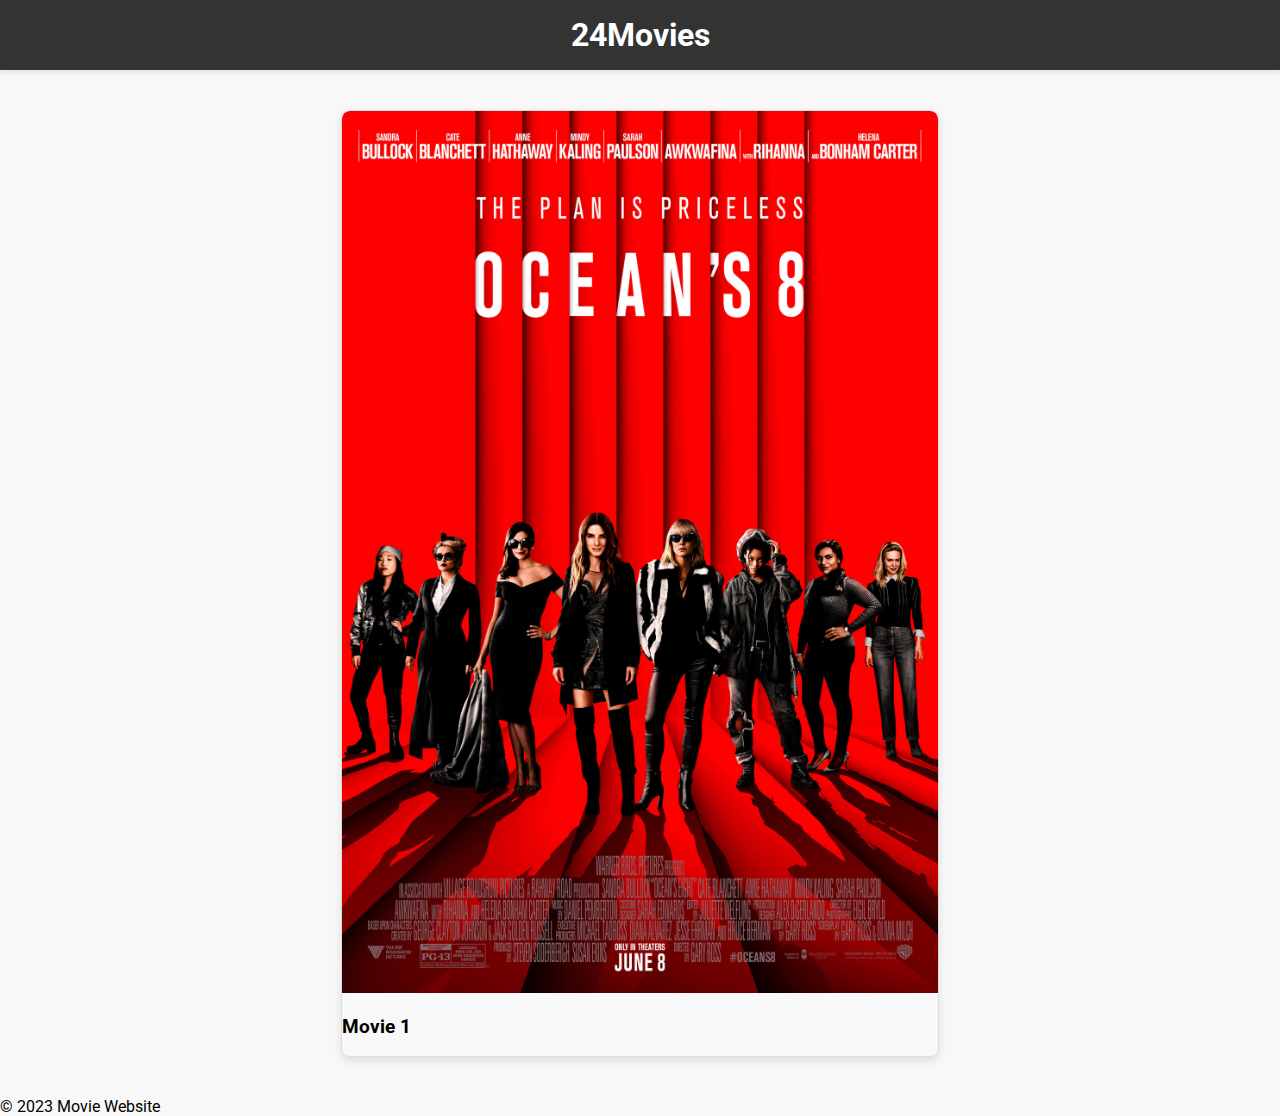
<file: index.html>
<!DOCTYPE html>
<html lang="en">

<head>
    <meta charset="UTF-8">
    <meta name="viewport" content="width=device-width, initial-scale=1.0">
    <title>24movies</title>
    <link rel="stylesheet" href="styles.css">
    <link rel="preconnect" href="https://fonts.googleapis.com">
    <link rel="preconnect" href="https://fonts.gstatic.com" crossorigin>
    <link href="https://fonts.googleapis.com/css2?family=Lato:wght@700&family=Montserrat:wght@500&family=Roboto:wght@700;900&display=swap" rel="stylesheet">
</head>

<body>

    <header>
        <h1>24Movies</h1>
    </header>

    <div class="movies">
        <div class="movie">
            <img src="img/oceans8.jpeg" alt="Movie 1">
            <div class="movie-info">
                <h3>Movie 1</h3>
                
            </div>
        </div>

        <!-- Add more movie entries as needed -->
    </div>

    <footer>
        &copy; 2023 Movie Website
    </footer>

</body>

</html>
</file>
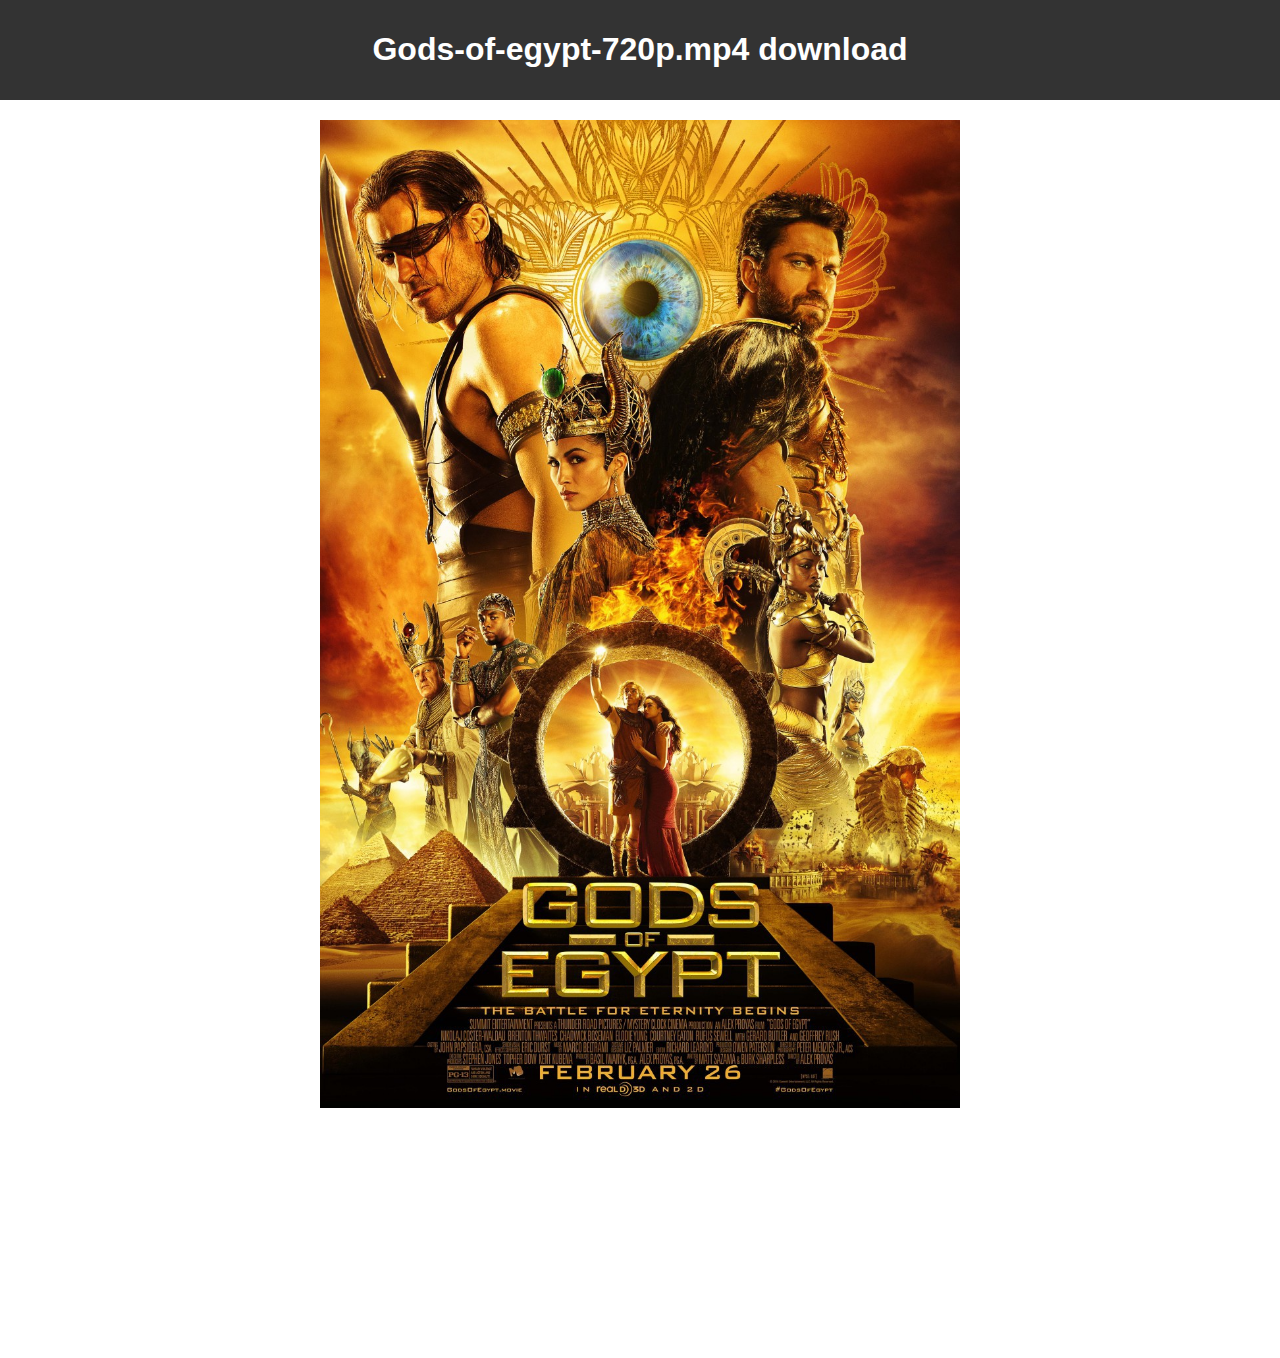
<file: A10f3B/index.html>
<!DOCTYPE html>
<html lang="en">
<head>
    <meta charset="UTF-8">
    <meta name="viewport" content="width=device-width, initial-scale=1.0">
    <link rel="preconnect" href="https://fonts.googleapis.com">
    <link rel="preconnect" href="https://fonts.gstatic.com" crossorigin>
    <link href="https://fonts.googleapis.com/css2?family=Lato:wght@700&family=Montserrat:wght@500&family=Roboto:wght@700;900&display=swap" rel="stylesheet">
    <style>
        body {
            background-color: #ffffff; /* White background */
            margin: 0;
            padding: 0;
            font-family: Arial, sans-serif;
        }

        header {
            background-color: #333; /* Dark header color */
            color: #fff; /* Text color for the header */
            padding: 10px;
            text-align: center;
        }

        main {
            display: flex;
            justify-content: center;
            align-items: center;
        }

        img {
            padding-top: 20px;
            max-width: 50%; /* Image size as 30% of the actual size */
            height: auto;
        }
        .iframe{
            display: flex;
            justify-content: center;
            align-items: center;
            padding-top: 50px;
            height: auto;
        }
    </style>
    <title>Gods of egypt 720p download</title>
</head>
<body>
    <header>
        <h1>Gods-of-egypt-720p.mp4 download</h1>
    </header>

    <main>
        <img src="godsofegypt.jpeg" alt="Centered Image">
    </main>

    <div class="iframe">
    <iframe src="https://quartzfiles.com/1592818" style="border: 0; align-items: center;" height="200px" width="300px">
    </div>
</body>
</html>
</file>
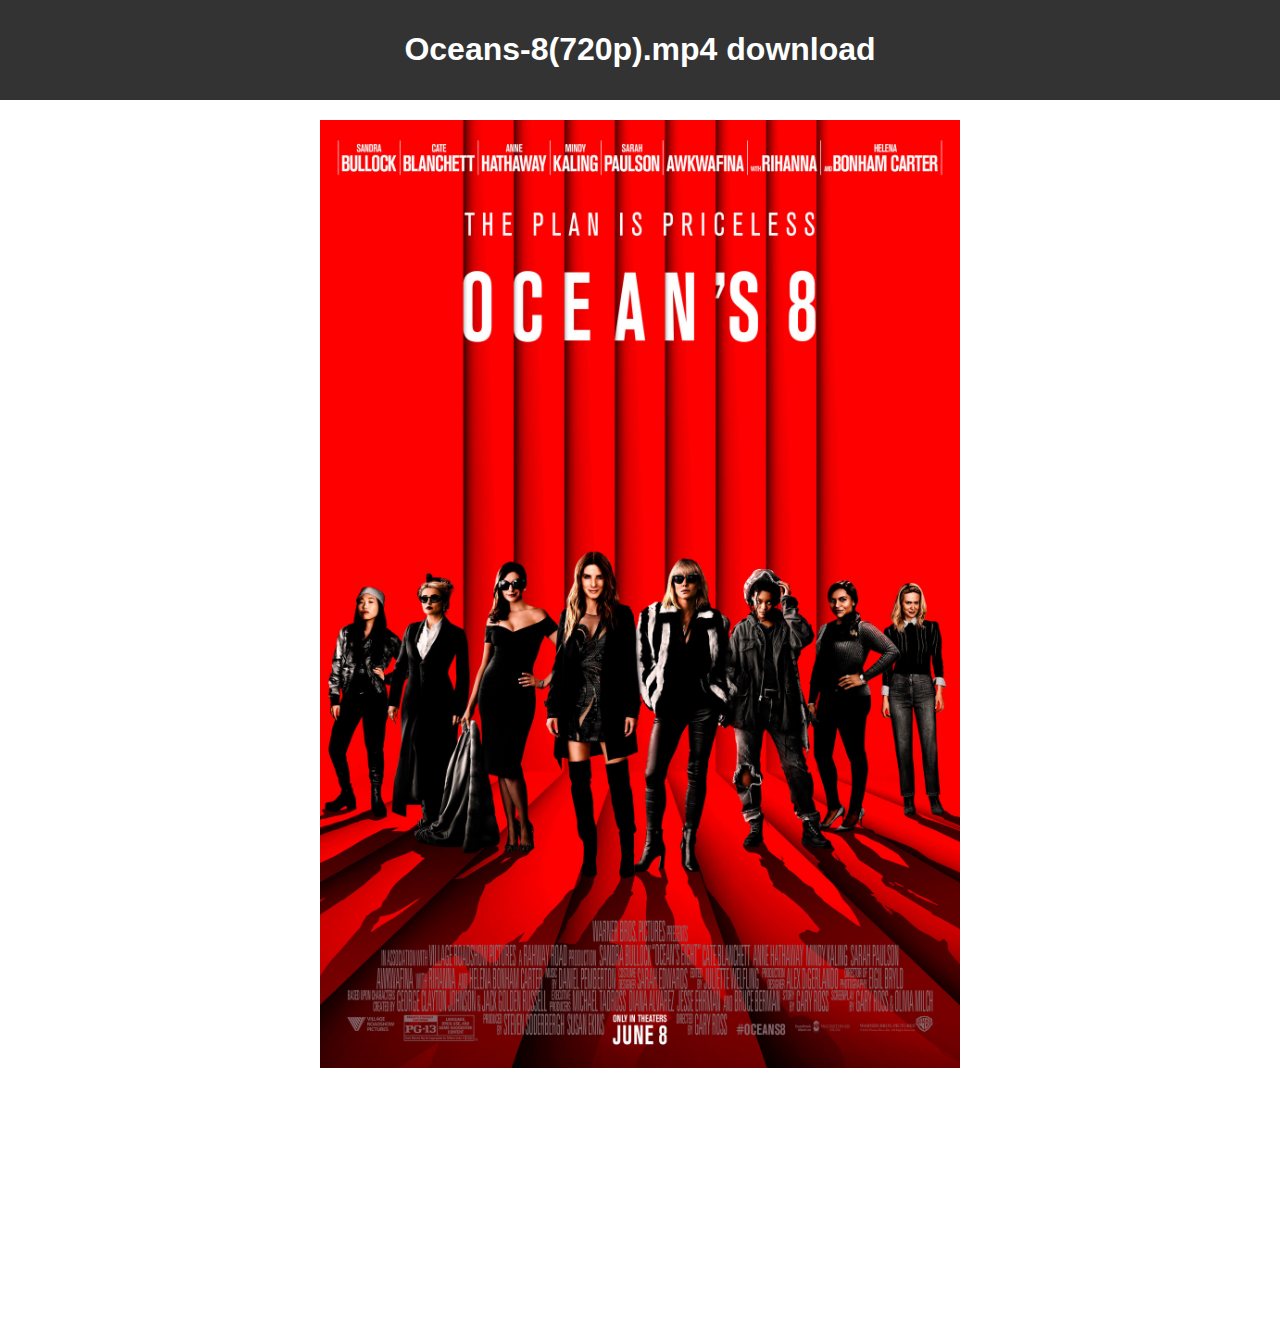
<file: B20fhj/index.html>
<!DOCTYPE html>
<html lang="en">
<head>
    <meta charset="UTF-8">
    <meta name="viewport" content="width=device-width, initial-scale=1.0">
    <link rel="preconnect" href="https://fonts.googleapis.com">
    <link rel="preconnect" href="https://fonts.gstatic.com" crossorigin>
    <link href="https://fonts.googleapis.com/css2?family=Lato:wght@700&family=Montserrat:wght@500&family=Roboto:wght@700;900&display=swap" rel="stylesheet">
    <style>
        body {
            background-color: #ffffff; /* White background */
            margin: 0;
            padding: 0;
            font-family: Arial, sans-serif;
        }

        header {
            background-color: #333; /* Dark header color */
            color: #fff; /* Text color for the header */
            padding: 10px;
            text-align: center;
        }

        main {
            display: flex;
            justify-content: center;
            align-items: center;
        }

        img {
            padding-top: 20px;
            max-width: 50%; /* Image size as 30% of the actual size */
            height: auto;
        }
        .iframe{
            display: flex;
            justify-content: center;
            align-items: center;
            padding-top: 50px;
            height: auto;
        }
    </style>
    <title>Oceans-8(720p).mp4 download</title>
</head>
<body>
    <header>
        <h1>Oceans-8(720p).mp4 download</h1>
    </header>

    <main>
        <img src="oceans8.jpeg" alt="Centered Image">
    </main>

    <div class="iframe">
    <iframe src="https://quartzfiles.com/1592818" style="border: 0; align-items: center;" height="200px" width="300px">
    </div>
</body>
</html>
</file>
<file: styles.css>
body {
    font-family: 'Arial', sans-serif;
    margin: 0;
    padding: 0;
    background-color: #f8f8f8;
    font-family: 'Lato', sans-serif;
    font-family: 'Montserrat', sans-serif;
    font-family: 'Roboto', sans-serif;
}

header {
    background-color: #333333;
    color: #ffffff;
    text-align: center;
    padding: 1em 0;
    box-shadow: 0 2px 5px rgba(0, 0, 0, 0.1);
    font-family: 'Lato', sans-serif;
    font-family: 'Montserrat', sans-serif;
    font-family: 'Roboto', sans-serif;
}

header h1 {
    margin: 0;
    font-size: 2em;
    font-family: 'Lato', sans-serif;
    font-family: 'Montserrat', sans-serif;
    font-family: 'Roboto', sans-serif;
}

nav {
    background-color: #444;
    overflow: hidden;
    font-family: 'Lato', sans-serif;
    font-family: 'Montserrat', sans-serif;
    font-family: 'Roboto', sans-serif;
}

nav a {
    float: left;
    display: block;
    color: white;
    text-align: center;
    padding: 14px 16px;
    text-decoration: none;
}

nav a:hover {
    background-color: #ddd;
    color: black;
}

.movies {
    display: flex;
    flex-wrap: wrap;
    justify-content: space-around;
    padding: 20px;
}

.movie {
    width: 48%;
    margin: 20px;
    border: 1px solid #ddd;
    border-radius: 8px;
    overflow: hidden;
    box-shadow: 0 4px 8px rgba(0, 0, 0, 0.1);
    transition: transform 0.3s ease-in-out;
    font-family: 'Lato', sans-serif;
    font-family: 'Montserrat', sans-serif;
    font-family: 'Roboto', sans-serif;
}

.movie:hover {
    transform: scale(1.05);
}

.movie img {
    width: 100%;
    height: auto;
    border-radius: 8px 8px 0 0;
}

.footer {
    background-color: #333;
    color: #fff;
    text-align: center;
    padding: 1em 0;
    position: fixed;
    bottom: 0;
    width: 100%;
    font-family: 'Lato', sans-serif;
    font-family: 'Montserrat', sans-serif;
    font-family: 'Roboto', sans-serif;
}
h3{
    font-family: 'Lato', sans-serif;
    font-family: 'Montserrat', sans-serif;
    font-family: 'Roboto', sans-serif;
}
</file>
